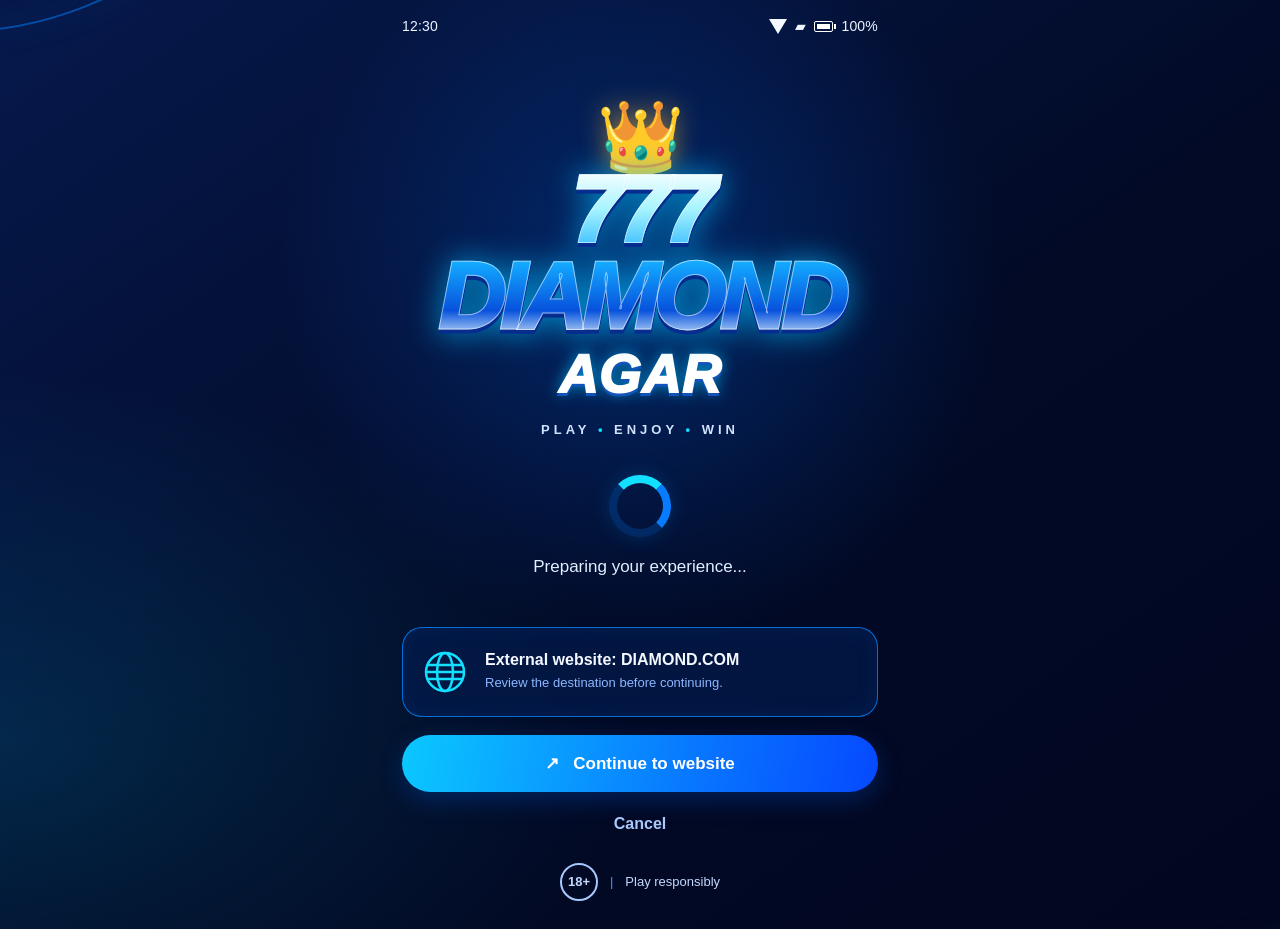
<file: index.html>
<!DOCTYPE html>
<html lang="en">
<head>
  <meta charset="UTF-8">
  <meta name="viewport" content="width=device-width, initial-scale=1">
  <meta name="theme-color" content="#031039">
  <title>777 AGAR — Loading</title>
  <link rel="stylesheet" href="style.css">
</head>
<body>
  <main class="screen">
    <div class="status" aria-label="Phone status bar">
      <span>12:30</span>
      <div class="status-icons" aria-hidden="true">
        <span class="signal"></span><span class="network-bars">▰</span>
        <span class="battery"></span><span>100%</span>
      </div>
    </div>

    <header class="brand" aria-label="777 Diamond">
      <div class="crown" aria-hidden="true">👑</div>
      <div class="logo">777 DIAMOND</div>
      <span class="brand-name">AGAR</span>
      <p class="tagline">PLAY <span>•</span> ENJOY <span>•</span> WIN</p>
    </header>

    <section class="loader-area" aria-live="polite" aria-label="Loading">
      <div class="loader" role="progressbar" aria-label="Preparing your experience"></div>
      <p class="loading-text">Preparing your experience...</p>
    </section>

    <section class="notice" aria-label="External website notice">
      <svg class="globe" viewBox="0 0 48 48" fill="none" stroke="currentColor" stroke-width="2.5" aria-hidden="true">
        <circle cx="24" cy="24" r="19"></circle>
        <ellipse cx="24" cy="24" rx="8" ry="19"></ellipse>
        <path d="M6 17h36M6 31h36M5 24h38"></path>
      </svg>
      <div>
        <p class="notice-title">External website: <strong>DIAMOND.COM</strong></p>
        <p class="notice-copy">Review the destination before continuing.</p>
      </div>
    </section>

    <a class="continue" href="https://diamondxpyua.com//?g=129893370&c=12"
       target="_blank" rel="noopener noreferrer">
      ↗ &nbsp; Continue to website
    </a>
    <a class="cancel" href="#" id="cancelLink">Cancel</a>

    <footer class="footer">
      <span class="age">18+</span>
      <span class="separator">|</span>
      <span>Play responsibly</span>
    </footer>
  </main>

  <script>
    // Cancel stops the visual loading animation; it does not redirect.
    document.getElementById("cancelLink").addEventListener("click", function (event) {
      event.preventDefault();
      const loader = document.querySelector(".loader");
      const message = document.querySelector(".loading-text");
      loader.style.animation = "none";
      loader.classList.add("cancelled");
      message.textContent = "You cancelled. You can safely close this page.";
    });
  </script>
</body>
</html>
</file>
<file: style.css>
/* 777 AGAR loading screen */
:root {
  --navy: #020a26;
  --blue: #087cff;
  --cyan: #13dfff;
  --gold: #ffc94a;
  --white: #f4f8ff;
  --muted: #a8c8ff;
}

* { box-sizing: border-box; }

body {
  margin: 0;
  min-height: 100vh;
  min-height: 100svh;
  color: var(--white);
  font-family: Inter, "Segoe UI", Arial, sans-serif;
  background:
    radial-gradient(ellipse at 50% 30%, rgba(0, 107, 255, .28), transparent 40%),
    radial-gradient(ellipse at 0% 80%, rgba(0, 217, 255, .13), transparent 35%),
    linear-gradient(145deg, #06194c 0%, var(--navy) 55%, #020720 100%);
  display: flex;
  justify-content: center;
  overflow-x: hidden;
  position: relative;
}

body::before,
body::after {
  content: "";
  position: fixed;
  width: 75vw;
  height: 75vw;
  max-width: 720px;
  max-height: 720px;
  border: 2px solid rgba(0, 130, 255, .5);
  border-radius: 50%;
  pointer-events: none;
  filter: drop-shadow(0 0 12px rgba(0, 153, 255, .5));
}

body::before { top: -54vw; left: -32vw; }
body::after { bottom: -59vw; right: -33vw; }

.screen {
  width: min(100%, 520px);
  min-height: 100vh;
  min-height: 100svh;
  padding: 18px 22px 28px;
  display: flex;
  flex-direction: column;
  align-items: center;
  position: relative;
  z-index: 1;
}

.status {
  width: 100%;
  display: flex;
  align-items: center;
  justify-content: space-between;
  font-size: 14px;
  letter-spacing: .2px;
  color: #eef5ff;
}

.status-icons {
  display: flex;
  gap: 8px;
  align-items: center;
}

.signal {
  width: 0;
  height: 0;
  border-left: 9px solid transparent;
  border-right: 9px solid transparent;
  border-bottom: 15px solid #f4f8ff;
  transform: rotate(180deg);
}

.battery {
  width: 19px;
  height: 11px;
  border: 1.5px solid white;
  border-radius: 2px;
  position: relative;
}

.battery::before {
  content: "";
  position: absolute;
  right: -4px;
  top: 2px;
  width: 2px;
  height: 5px;
  background: white;
}

.battery::after {
  content: "";
  position: absolute;
  inset: 2px;
  background: white;
}

.brand {
  text-align: center;
  margin: clamp(42px, 8vh, 76px) 0 0;
  width: 100%;
}

.crown {
  font-size: clamp(46px, 11vw, 70px);
  line-height: .9;
  filter: drop-shadow(0 0 12px rgba(255, 197, 55, .55));
  margin-bottom: -2px;
}

.logo {
  display: inline-block;
  font-weight: 1000;
  font-style: italic;
  font-size: clamp(58px, 15vw, 92px);
  line-height: .95;
  letter-spacing: -5px;
  background: linear-gradient(180deg, #fff 0%, #a7f4ff 24%, #13a9ff 55%, #0752dc 82%, #e9faff 100%);
  -webkit-background-clip: text;
  background-clip: text;
  -webkit-text-fill-color: transparent;
  -webkit-text-stroke: 1px rgba(255,255,255,.55);
  filter: drop-shadow(0 4px 0 #062d8d) drop-shadow(0 0 15px rgba(0, 190, 255, .7));
}

.brand-name {
  display: block;
  font-size: clamp(35px, 9vw, 54px);
  font-weight: 1000;
  font-style: italic;
  letter-spacing: 1px;
  color: #fff;
  text-shadow: 0 3px 0 #1253ba, 0 0 15px rgba(0, 195, 255, .7);
  margin-top: 1px;
}

.tagline {
  margin: 17px 0 0;
  letter-spacing: 4px;
  font-size: 13px;
  font-weight: 700;
  color: #d2e3ff;
}

.tagline span { color: var(--cyan); }

.loader-area {
  margin: auto 0;
  padding: 38px 0 50px;
  text-align: center;
}

.loader {
  width: 62px;
  height: 62px;
  border: 8px solid rgba(0, 129, 255, .22);
  border-top-color: var(--cyan);
  border-right-color: var(--blue);
  border-radius: 50%;
  margin: 0 auto 20px;
  animation: spin 1s linear infinite;
  box-shadow: 0 0 20px rgba(0, 151, 255, .2);
}

.loader.cancelled {
  border-color: rgba(141, 183, 255, .45);
  box-shadow: none;
}

@keyframes spin {
  to { transform: rotate(360deg); }
}

.loading-text {
  font-size: 17px;
  color: #e3eeff;
  margin: 0;
}

.notice {
  width: 100%;
  border: 1px solid rgba(0, 133, 255, .8);
  border-radius: 20px;
  background: rgba(3, 28, 78, .7);
  box-shadow: inset 0 0 25px rgba(0, 108, 255, .07);
  padding: 20px 18px;
  display: flex;
  align-items: center;
  gap: 16px;
  margin-bottom: 18px;
}

.globe {
  width: 48px;
  height: 48px;
  flex: 0 0 48px;
  color: var(--cyan);
}

.notice-title {
  margin: 0 0 5px;
  font-size: 16px;
  font-weight: 750;
  overflow-wrap: anywhere;
}

.notice-copy {
  margin: 0;
  font-size: 13px;
  line-height: 1.45;
  color: #8db7ff;
}

.continue {
  width: 100%;
  display: block;
  border: 0;
  border-radius: 30px;
  padding: 18px 14px;
  text-align: center;
  text-decoration: none;
  color: #fff;
  font-size: 17px;
  font-weight: 800;
  background: linear-gradient(100deg, #0bc8ff, #0872ff 65%, #0649ff);
  box-shadow: 0 8px 25px rgba(0, 100, 255, .25);
  transition: transform .15s ease, filter .15s ease;
}

.continue:hover {
  filter: brightness(1.12);
  transform: translateY(-1px);
}

.continue:focus-visible,
.cancel:focus-visible {
  outline: 3px solid white;
  outline-offset: 4px;
}

.cancel {
  display: inline-block;
  margin: 18px auto 0;
  padding: 5px 16px;
  color: var(--muted);
  text-decoration: none;
  font-weight: 650;
  font-size: 16px;
}

.footer {
  display: flex;
  gap: 12px;
  align-items: center;
  justify-content: center;
  margin-top: 25px;
  font-size: 13px;
  color: #c3d9ff;
}

.age {
  width: 38px;
  height: 38px;
  border: 2px solid #a7c8ff;
  border-radius: 50%;
  display: grid;
  place-items: center;
  font-weight: 800;
}

.separator { color: #4f91ff; }

@media (max-height: 760px) {
  .brand { margin-top: 28px; }
  .loader-area { padding: 20px 0 26px; }
  .crown { font-size: 48px; }
  .logo { font-size: 62px; }
  .brand-name { font-size: 38px; }
  .tagline { margin-top: 10px; }
}

@media (prefers-reduced-motion: reduce) {
  .loader { animation-duration: 3s; }
  .continue { transition: none; }
}
</file>
